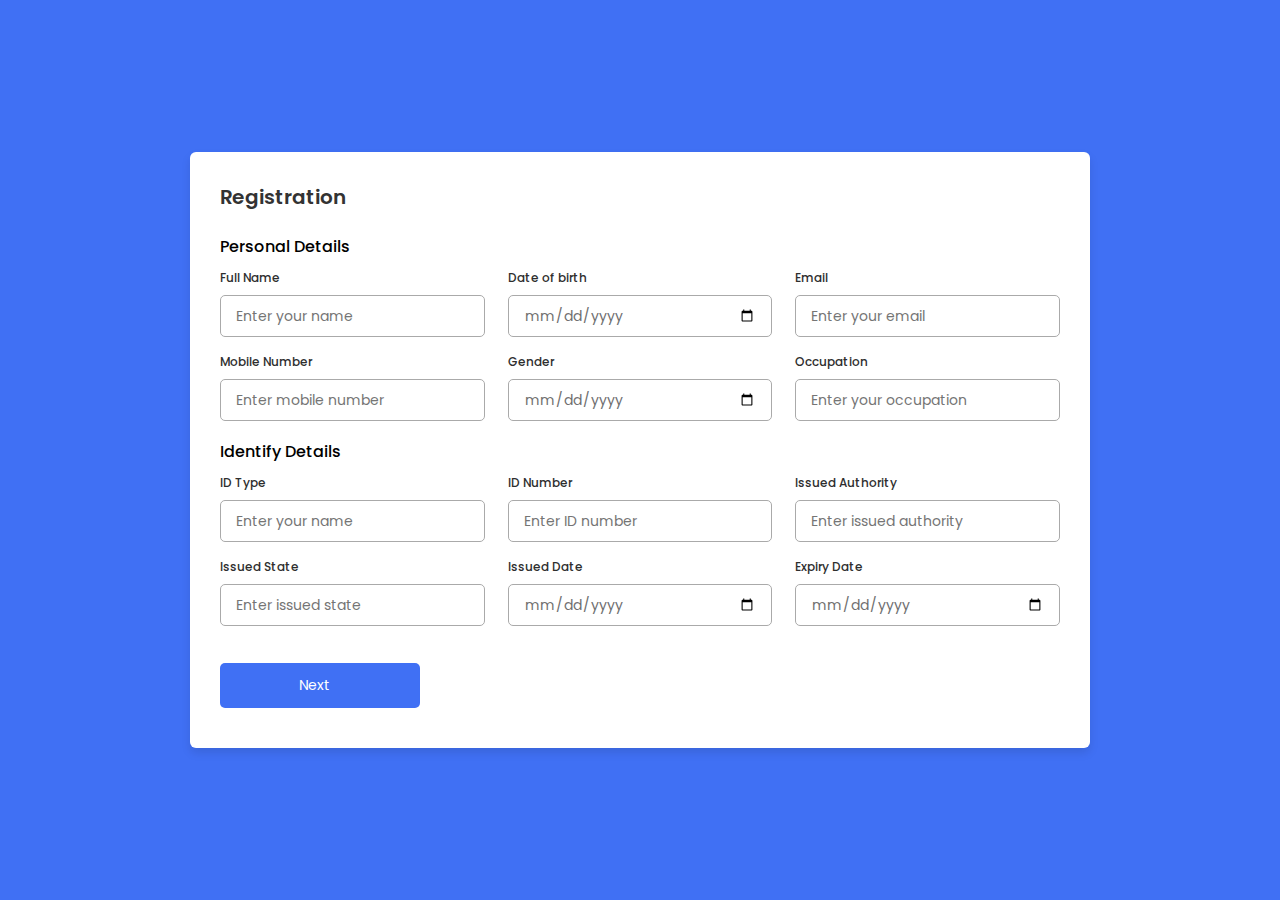
<file: projet1/index.html>
<!DOCTYPE html>
<html lang="en">
<head>
    <meta charset="UTF-8">
    <meta http-equiv="X-UA-Compatible" content="IE=edge">
    <meta name="viewport" content="width=device-width, initial-scale=1.0">
    <link rel="stylesheet" href="style.css">
    <link rel="stylesheet" href="https://unicons.iconscout.com/release/v4.0.8/css/line.css">
    <title>Responsive Registration Form</title>
</head>
<body>
    <div class="container">
        <header>Registration</header>

        <form action="#">
            <div class="form first">
                <div class="details personal">
                    <span class="title">Personal Details</span>
                    <div class="fields">
                        <div class="fields-input">
                            <label>Full Name</label>
                            <input type="text" placeholder="Enter your name" required>
                        </div>

                        <div class="fields-input">
                            <label>Date of birth</label>
                            <input type="date" placeholder="Enter birth date" required>
                        </div>

                        <div class="fields-input">
                            <label>Email</label>
                            <input type="text" placeholder="Enter your email" required>
                        </div>

                        <div class="fields-input">
                            <label>Mobile Number </label>
                            <input type="number" placeholder="Enter mobile number" required>
                        </div>

                        <div class="fields-input">
                            <label>Gender</label>
                            <input type="date" placeholder="Enter your gender" required>
                        </div>
                        
                        <div class="fields-input">
                            <label>Occupation</label>
                            <input type="text" placeholder="Enter your occupation" required>
                        </div>
                    </div>
                    <div class="details ID">
                        <span class="title">Identify Details</span>
                        <div class="fields">
                            <div class="fields-input">
                                <label>ID Type</label>
                                <input type="text" placeholder="Enter your name" required>
                            </div>
    
                            <div class="fields-input">
                                <label>ID Number</label>
                                <input type="number" placeholder="Enter ID number" required>
                            </div>
    
                            <div class="fields-input">
                                <label>Issued Authority</label>
                                <input type="text" placeholder="Enter issued authority" required>
                            </div>
    
                            <div class="fields-input">
                                <label>Issued State</label>
                                <input type="text" placeholder="Enter issued state" required>
                            </div>
    
                            <div class="fields-input">
                                <label>Issued Date</label>
                                <input type="date" placeholder="Enter issued date" required>
                            </div>
                            
                            <div class="fields-input">
                                <label>Expiry Date</label>
                                <input type="date" placeholder="Enter expiry date" required>
                            </div>
                        </div>
                        <button class="nextBnt">
                            <span class="btnText">Next</span>
                            <i class="uil uil-navigator"></i>
                        </button>
                    </div>
                </div>
            </div>

            <div class="form second">
                <div class="details Address">
                    <span class="title">Address Details</span>
                    <div class="fields">
                        <div class="fields-input">
                            <label>Address Type</label>
                            <input type="text" placeholder="Enter address type" required>
                        </div>

                        <div class="fields-input">
                            <label>Nationality</label>
                            <input type="text" placeholder="Enter nationality" required>
                        </div>

                        <div class="fields-input">
                            <label>State</label>
                            <input type="text" placeholder="Enter your state" required>
                        </div>

                        <div class="fields-input">
                            <label>District </label>
                            <input type="text" placeholder="Enter your district" required>
                        </div>

                        <div class="fields-input">
                            <label>Block Number</label>
                            <input type="date" placeholder="Enter block number" required>
                        </div>
                        
                        <div class="fields-input">
                            <label>Ward Number</label>
                            <input type="number" placeholder="Enter ward number" required>
                        </div>
                    </div>
                    <div class="details family">
                        <span class="title">Family Details</span>
                        <div class="fields">
                            <div class="fields-input">
                                <label>Father Name</label>
                                <input type="text" placeholder="Enter father name" required>
                            </div>

                            <div class="fields-input">
                                <label>Mother Name</label>
                                <input type="text" placeholder="Enter mother name" required>
                            </div>
    
                            <div class="fields-input">
                                <label>Grandfather</label>
                                <input type="text" placeholder="Enter grandfather name" required>
                            </div>
    
                            <div class="fields-input">
                                <label>Spouce Name</label>
                                <input type="text" placeholder="Enter spouce name" required>
                            </div>
    
                            <div class="fields-input">
                                <label>Father in Law</label>
                                <input type="text" placeholder="Father in law name" required>
                            </div>
    
                            <div class="fields-input">
                                <label>Mother in Law</label>
                                <input type="text" placeholder="Mother in law name" required>
                            </div>
                        </div>
                        <div class="buttons">
                            <div class="backBnt">
                                <i class="uil uil-navigator"></i>
                                <span class="btnText">Submit</span>
                            </div>
                            <button class="nextBnt">
                                <span class="submit">Submite</span>
                                <i class="uil uil-navigator"></i>
                            </button>
                        </div>
                    </div>
                </div>
            </div>
    </form>
    </div>
    <script src="script.js"></script>
</body>
</html>
</file>
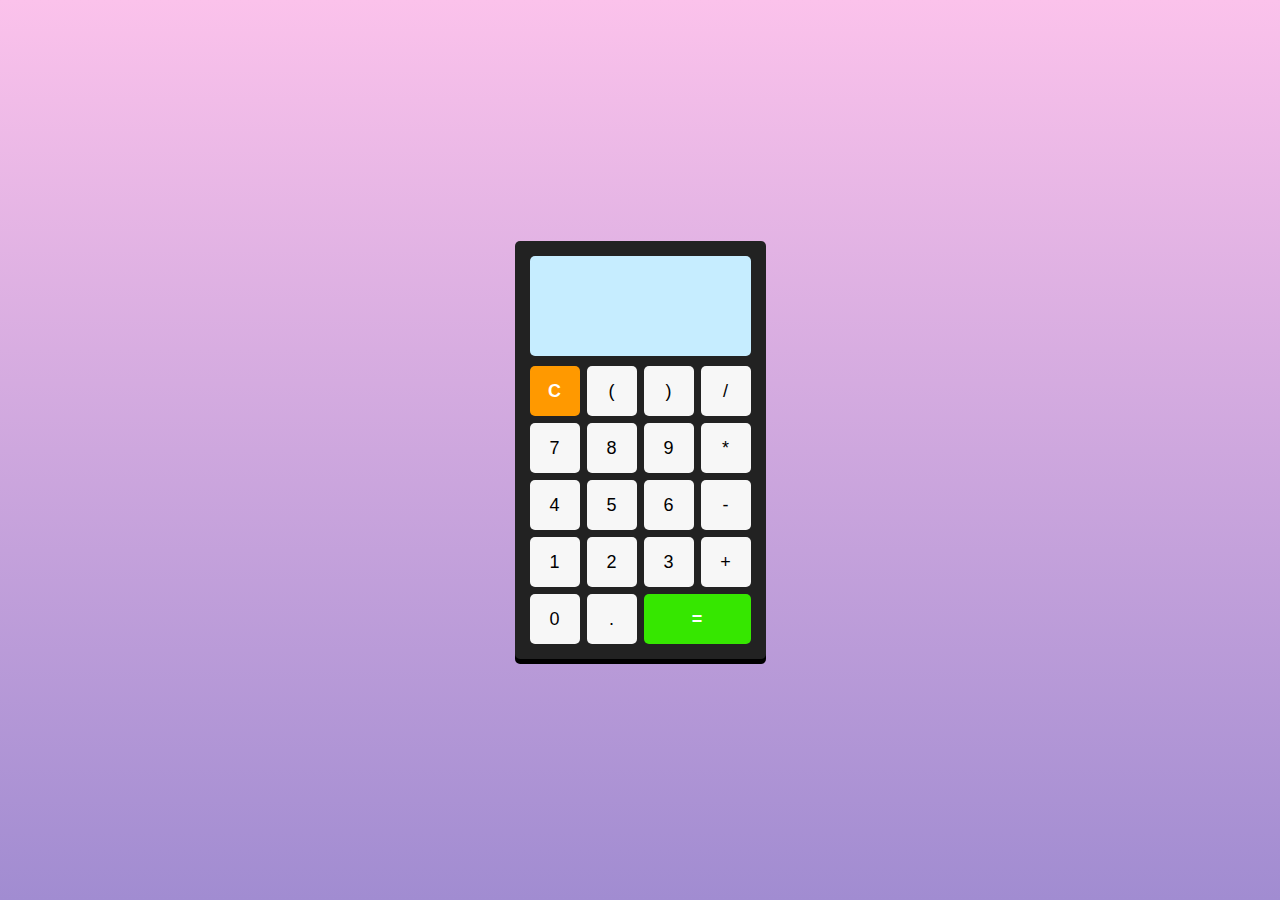
<file: projet2/index.html>
<!DOCTYPE html>
<html lang="en">
<head>
    <meta charset="UTF-8">
    <meta http-equiv="X-UA-Compatible" content="IE=edge">
    <meta name="viewport" content="width=device-width, initial-scale=1.0">
    <link rel="stylesheet" href="./style.css">
    <title>calculatrice</title>
</head>
<body>
    <div class="calculatrice"> <!-- div qui contient toute la calculatrice -->
        <div class="ecran"></div> <!--Div qui contient l'ecran-->
        <div class="touches"> <!--Div qui contient toutes les touches-->
            <button data-key="8" class="bouton">C</button>
            <button data-key="53" class="bouton">(</button>
            <button data-key="219" class="bouton">)</button>
            <button data-key="111" class="bouton">/</button>
            <button data-key="103" class="bouton">7</button>
            <button data-key="104" class="bouton">8</button>
            <button data-key="105" class="bouton">9</button>
            <button data-key="106" class="bouton">*</button>
            <button data-key="100" class="bouton">4</button>
            <button data-key="101" class="bouton">5</button>
            <button data-key="102" class="bouton">6</button>
            <button data-key="109" class="bouton">-</button>
            <button data-key="97" class="bouton">1</button>
            <button data-key="98" class="bouton">2</button>
            <button data-key="99" class="bouton">3</button>
            <button data-key="107" class="bouton">+</button>
            <button data-key="96" class="bouton">0</button>
            <button data-key="110" class="bouton">.</button>
            <button data-key="13" class="bouton">=</button>
        </div>
    </div>
    <script src="./app.js"></script>
</body>
</html>
</file>
<file: projet1/style.css>
@import url('https://fonts.googleapis.com/css2?family=Playfair+Display:wght@400;500;600;700&family=Poppins:wght@200;300;400;500;600&display=swap');

*{
    margin: 0;
    padding: 0;
    box-sizing: border-box;
    font-family: 'Poppins', sans-serif;
}

body{
    min-height: 100vh;
    display: flex;
    align-items: center;
    justify-content: center;
    background: #4070f4;
}

.container{
    position: relative;
    max-width: 900px;
    width: 100%;
    border-radius: 6px;
    padding: 30px;
    margin: 0 15px;
    background-color: #fff;
    box-shadow: 0 5px 10px rgba(0,0,0,0.1);
}

.container header {
    position: relative;
    font-size: 20px;
    font-weight: 600;
    color: #333;
}

.container header ::before {
    content: "";
    position: absolute;
    left: 0;
    bottom: -2px;
    height: 3px;
    width: 27px;
    border-radius: 8px;
    background-color:  #4070f4;
}
.container form{
    position: relative;
    min-height: 490px;
    margin-top: 16px;
    background-color: #fff;
    overflow: hidden;
}

.container form .form{
    position: absolute;
    background-color: #fff;
    transition: 0.3s ease;
}

.container form .form.second{
    /* opacity: 0;
    pointer-events: none; */
    transform: translateX(100%);
}

form.secActive .form.second{
    opacity: 1;
    pointer-events: auto;
    transform: translateX(0);
}
form.secActive .form.first{
    opacity: 0;
    pointer-events: none;
    transform: translateX(-100%);
}

.container form .title{
    display: block;
    margin-bottom: 8px;
    font-size: 16px;
    font-weight: 500;
    margin: 6px 0;
} 

.container form .fields{
    display: flex;
    align-items: center;
    justify-content: space-between;
    flex-wrap: wrap;
}

form .fields .fields-input{
    display: flex;
    width: calc(100% / 3 - 15px);
    flex-direction: column;
    margin: 4px 0;
}
.fields-input label{
    font-size: 12px;
    font-weight: 500;
    color: #2e2e2e;
}
.fields-input input{
    outline: none;
    font-size: 14px;
    font-weight: 400;
    border-radius: 5px;
    color: #333;
    border: 1px solid #aaa;
    padding: 0 15px;
    height: 42px;
    margin: 8px 0;
}

.fields-input input:is(:focus, :valid){
    box-shadow: 0 3px 6px rgba(0,0,0,0.13);
}

.fields-input input[type="date"]{
    color: #707070;
}

.fields-input input[type="date"]:valid{
    color: #3333;
}

.container form button, .backBnt{
    display: flex;
    align-items: center;
    justify-content: center;
    height: 45px;
    max-width: 200px;
    width: 100%;
    border: none;
    outline: none;
    color: #fff;
    border-radius: 5px;
    margin: 25px 0;
    background-color: #4070f4;
    transition: all 0.3s linear;
    cursor: pointer;
}

.container form button,
.container form button .backBnt{
    font-size: 14px;
    font-size: 400;
}

form button i,
form .backBnt i{
    margin: 0 6px;
}

form .backBnt i{
    transform: rotate(180deg);
}

form button:hover{
    background-color: #256df2;
}

form button i{
    margin: 0 6px;
}

form .buttons{
   display: flex;
   align-items: center;  
}

form .buttons button, .backBnt{
    margin-right: 14px;
}

@media (max-width:750px) {
    .container form {
        overflow-y: scroll;
    }
    .container form::-webkit-scrollbar {
       display: none;
    }
    form .fields .fields-input{
        width: calc(100% / 3 - 15px);
    }
}

@media (max-width:550px) {
    form .fields .fields-input{
        width: 100%;
    }
}
</file>
<file: projet2/style.css>
* {
    margin: 0;
    padding: 0;
    box-sizing: border-box;
} /* permet de retirer toute la mise en forme par défaut*/

body {
    max-width: 100vw; /* on prend en compte toute le hauteur possible*/
    height: 100vh; /* toute la hauteur de l'ecran*/
    display: flex; /* mettre les elts au centre*/
    justify-content: center;
    align-items: center;
    font-family: sans-serif;
    background-image: linear-gradient(to top, #a18cd1 0%, #fbc2eb 100%);
}

.calculatrice {
    background-color: #222222;
    display: flex;
    flex-direction: column;
    padding: 15px;
    border-radius: 5px;
    box-shadow: 0 5px black;
}

.ecran {
    width: 100%;
    height: 100px;
    background-color: rgb(198,237,255);
    margin-bottom: 10px;
    border-radius: 5px;
    display: flex;
    justify-content: flex-end; /* aligner les elts à gauche*/
    align-items: flex-end;/* aligner les elts vers la gauche*/
    padding: 5px;
    font-size: 25px;
}

.touches {
    display: grid;
    grid-template-columns: repeat(4, 50px); /* donne moi 4 colonnes qui font 50px de large*/
    grid-template-rows: repeat(5, 50px); /* donne moi 5 lignes qui font 50px de haut*/
    grid-gap: 7px; /* permet de faire de l'espace de tous les cotés des grid*/
}

button {
    border: none;
    outline: none;
    border-radius: 5px;
    background-color: #f7f7f7;
    box-shadow: 0 3 px #a8a8a8;
    font-size: 18px;
}
button:active {
    box-shadow: 0 1px #a8a8a8;
    transform: translateY(2px);
}

button[ data-key="8"] {
    background-color: #ff9900;
    font-weight: bold;
    color: white;
}

button[data-key="13"] {
    grid-column: span 2; /* etale toi sur deux colonnes*/
    background-color: #36e700;
    font-weight: bold;
    color: white;
    font-size: 35;
}
</file>
